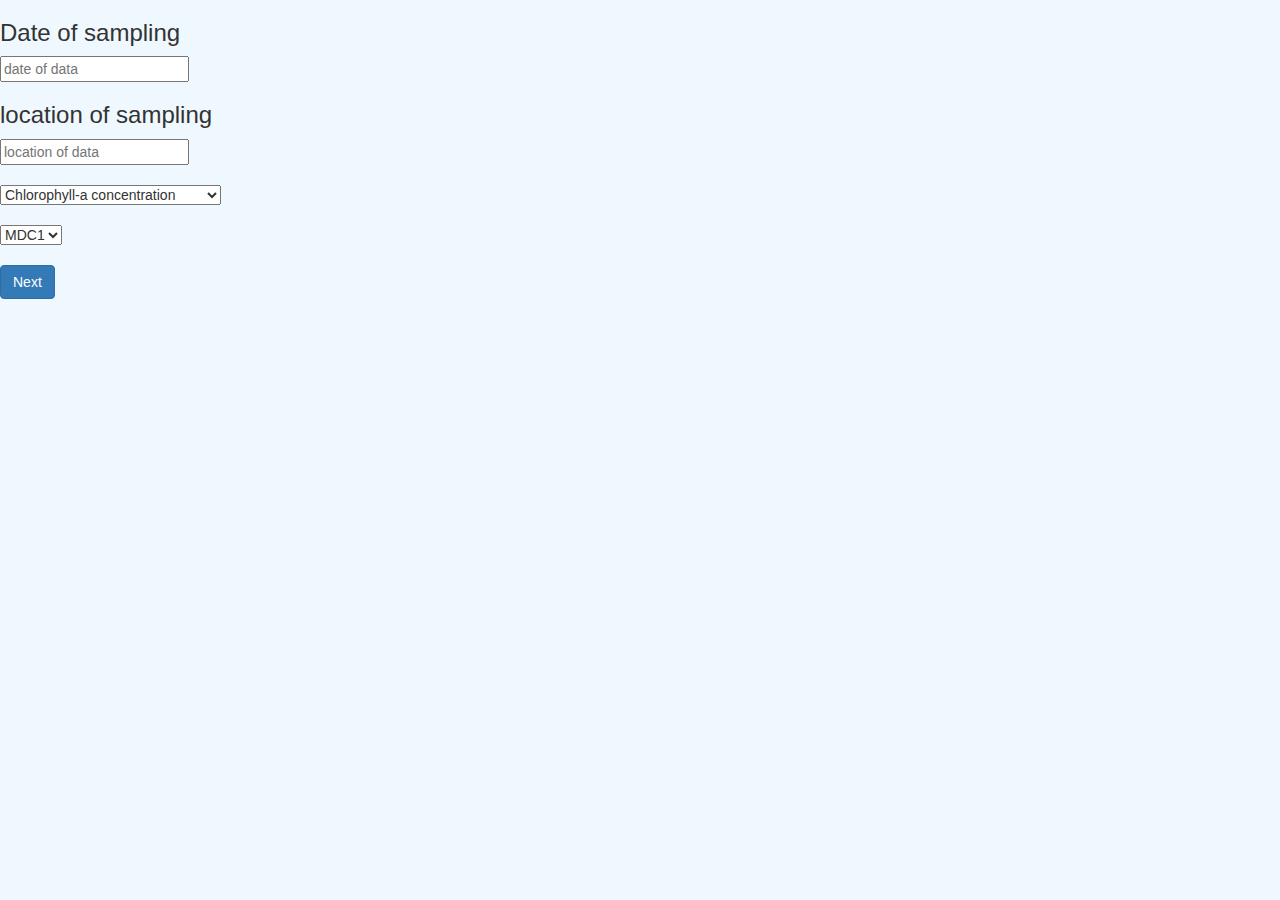
<file: index.html>
<!DOCTYPE html>
<html>

<head>
    <title>LOOKING AT THE BIG PICTURE</title>
    <link href="https://fonts.googleapis.com/css?family=Yeon+Sung&display=swap" rel="stylesheet">
    <meta name="viewport" content="width=device-width, initial-scale=1">
    <link rel="stylesheet" href="https://maxcdn.bootstrapcdn.com/bootstrap/3.4.0/css/bootstrap.min.css">
    <script src="https://ajax.googleapis.com/ajax/libs/jquery/3.4.1/jquery.min.js"></script>
    <script src="https://maxcdn.bootstrapcdn.com/bootstrap/3.4.0/js/bootstrap.min.js"></script>
    <link rel="stylesheet" type="text/css" href="style.css">
    <script src="main.js"></script>
</head>

<body>
    <h3>Date of sampling</h3>
    <input id="date" placeholder="date of data">
    <h3>location of sampling</h3>
    <input id="location" placeholder="location of data">
    <br>
    <br>
    <select name="category" id="category">
        <option value="Chlorophyll-a concentration">Chlorophyll-a concentration</option>
        <option value="Atmospheric NO2 concentration">Atmospheric NO2 concentration</option>
        <option value="Atmospheric CO2 concentration">Atmospheric CO2 concentration</option>
        <option value="Turbidity">Turbidity</option>
        <option value="Agriculture">Agriculture</option>
    </select>
    <br>
    <br>
    <select name="Device" id="device">
        <option value="MDC1">MDC1</option>
        <option value="MDC2">MDC2</option>
        <option value="MDC3">MDC3</option>
        <option value="MDC4">MDC4</option>
    </select>
    <br>
    <br>
    <button id="next" class="btn btn-primary" onclick="next();">Next</button>
</body>

</html>
</file>
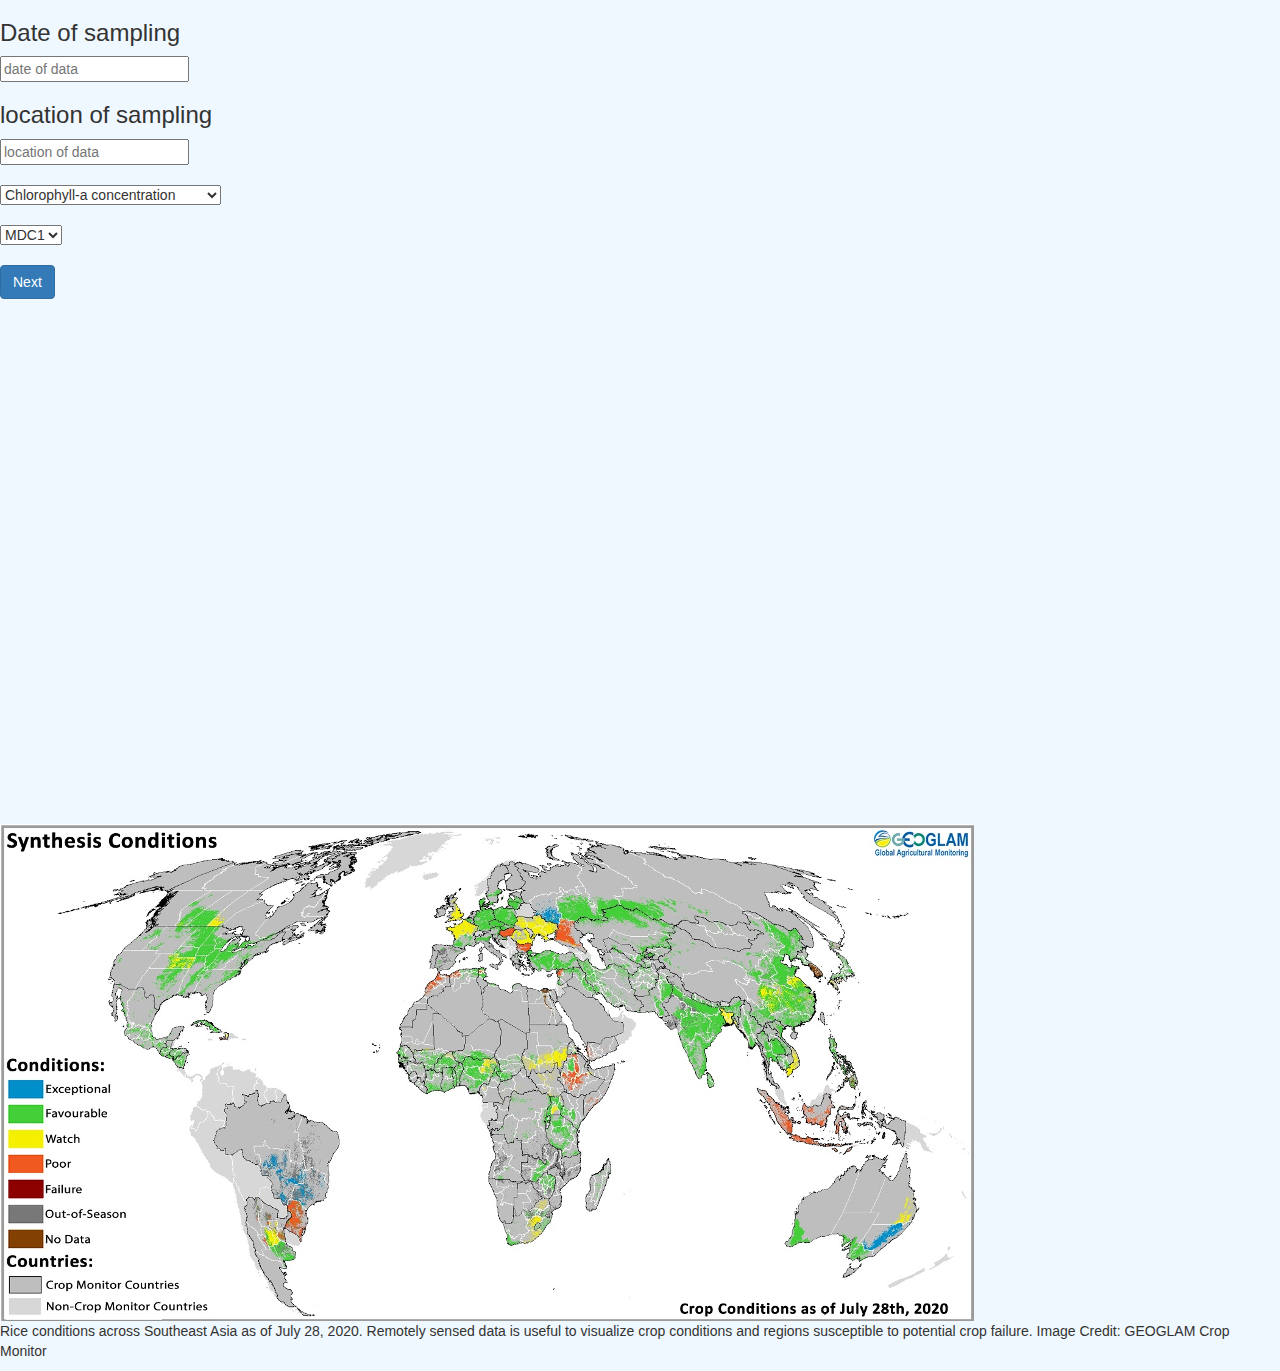
<file: Agriculture.html>
<!DOCTYPE html>
<html>

<head>
    <title>LOOKING AT THE BIG PICTURE</title>
    <link href="https://fonts.googleapis.com/css?family=Yeon+Sung&display=swap" rel="stylesheet">
    <meta name="viewport" content="width=device-width, initial-scale=1">
    <link rel="stylesheet" href="https://maxcdn.bootstrapcdn.com/bootstrap/3.4.0/css/bootstrap.min.css">
    <script src="https://ajax.googleapis.com/ajax/libs/jquery/3.4.1/jquery.min.js"></script>
    <script src="https://maxcdn.bootstrapcdn.com/bootstrap/3.4.0/js/bootstrap.min.js"></script>
    <link rel="stylesheet" type="text/css" href="style.css">
    <script src="main.js"></script>
</head>

<body>
    <h3>Date of sampling</h3>
    <input id="date" placeholder="date of data">
    <h3>location of sampling</h3>
    <input id="location" placeholder="location of data">
    <br>
    <br>
    <select name="category" id="category">
        <option value="Chlorophyll-a concentration">Chlorophyll-a concentration</option>
        <option value="Atmospheric NO2 concentration">Atmospheric NO2 concentration</option>
        <option value="Atmospheric CO2 concentration">Atmospheric CO2 concentration</option>
        <option value="Turbidity">Turbidity</option>
        <option value="Agriculture">Agriculture</option>
    </select>
    <br>
    <br>
    <select name="Device" id="device">
        <option value="MDC1">MDC1</option>
        <option value="MDC2">MDC2</option>
        <option value="MDC3">MDC3</option>
        <option value="MDC4">MDC4</option>
    </select>
    <br>
    <br>
    <button id="next" class="btn btn-primary" onclick="next();">Next</button>
    <br>
    <br>
<iframe class="item" src="https://eodashboard.org/iframe?poi=W6-N6" width="800px" height="500px" frameBorder="0" scroll="no" style="overflow:hidden"></iframe>
    <img src="N6-Fig-1.png">
    <p>Rice conditions across Southeast Asia as of July 28, 2020. Remotely sensed data is useful to visualize crop conditions and regions susceptible to potential crop failure. Image Credit: GEOGLAM Crop Monitor</p>
</body>

</html>
</file>
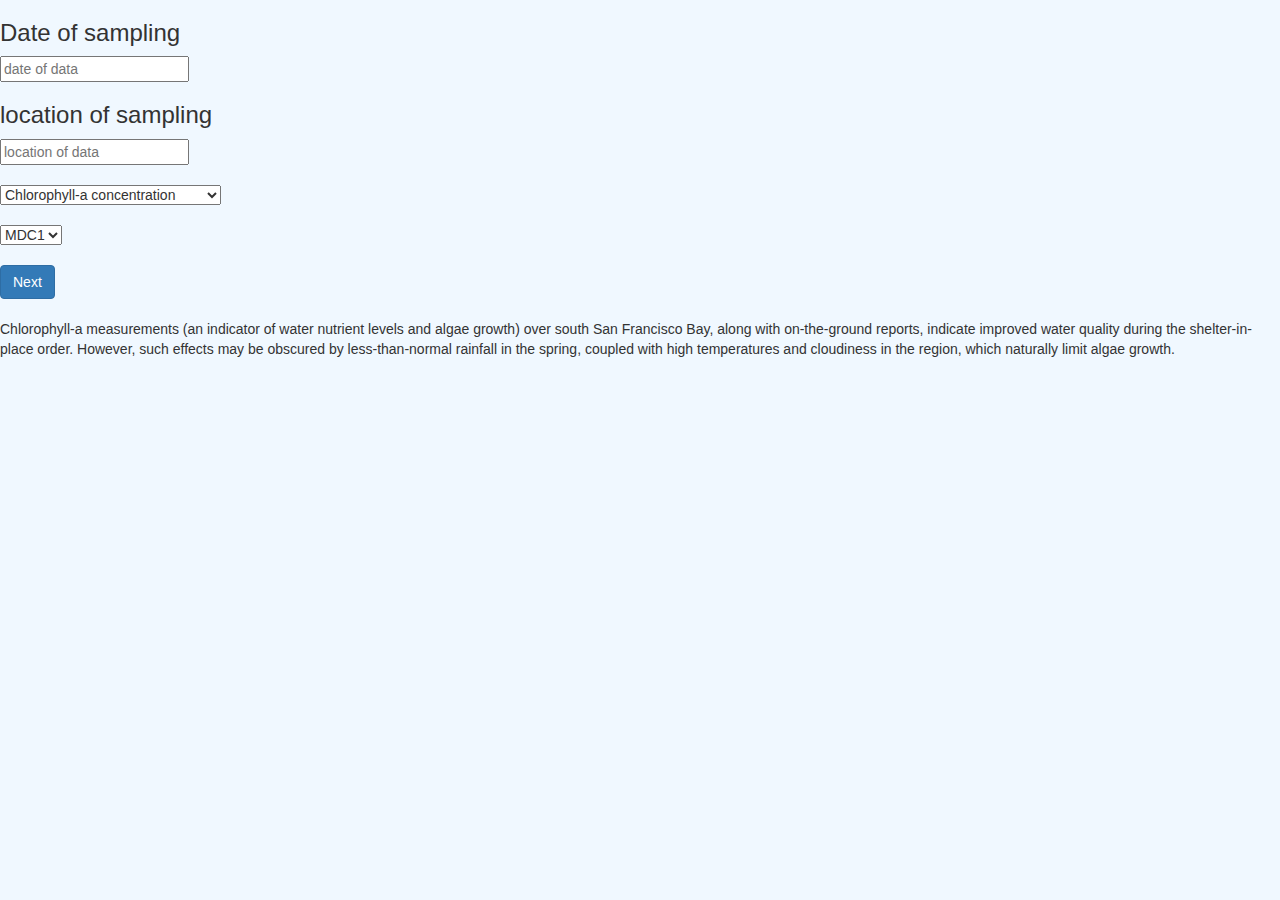
<file: C-a.html>
<!DOCTYPE html>
<html>

<head>
    <title>LOOKING AT THE BIG PICTURE</title>
    <link href="https://fonts.googleapis.com/css?family=Yeon+Sung&display=swap" rel="stylesheet">
    <meta name="viewport" content="width=device-width, initial-scale=1">
    <link rel="stylesheet" href="https://maxcdn.bootstrapcdn.com/bootstrap/3.4.0/css/bootstrap.min.css">
    <script src="https://ajax.googleapis.com/ajax/libs/jquery/3.4.1/jquery.min.js"></script>
    <script src="https://maxcdn.bootstrapcdn.com/bootstrap/3.4.0/js/bootstrap.min.js"></script>
    <link rel="stylesheet" type="text/css" href="style.css">
    <script src="main.js"></script>
</head>

<body>
    <h3>Date of sampling</h3>
    <input id="date" placeholder="date of data">
    <h3>location of sampling</h3>
    <input id="location" placeholder="location of data">
    <br>
    <br>
    <select name="category" id="category">
        <option value="Chlorophyll-a concentration">Chlorophyll-a concentration</option>
        <option value="Atmospheric NO2 concentration">Atmospheric NO2 concentration</option>
        <option value="Atmospheric CO2 concentration">Atmospheric CO2 concentration</option>
        <option value="Turbidity">Turbidity</option>
        <option value="Agriculture">Agriculture</option>
    </select>
    <br>
    <br>
    <select name="Device" id="device">
        <option value="MDC1">MDC1</option>
        <option value="MDC2">MDC2</option>
        <option value="MDC3">MDC3</option>
        <option value="MDC4">MDC4</option>
    </select>
    <br>
    <br>
    <button id="next" class="btn btn-primary" onclick="next();">Next</button>
    <br>
    <br>
    <p>Chlorophyll-a measurements (an indicator of water nutrient levels and algae growth) over south San Francisco Bay, along with on-the-ground reports, indicate improved water quality during the shelter-in-place order. However, such effects may be obscured by less-than-normal rainfall in the spring, coupled with high temperatures and cloudiness in the region, which naturally limit algae growth.
</p>
</body>

</html>
</file>
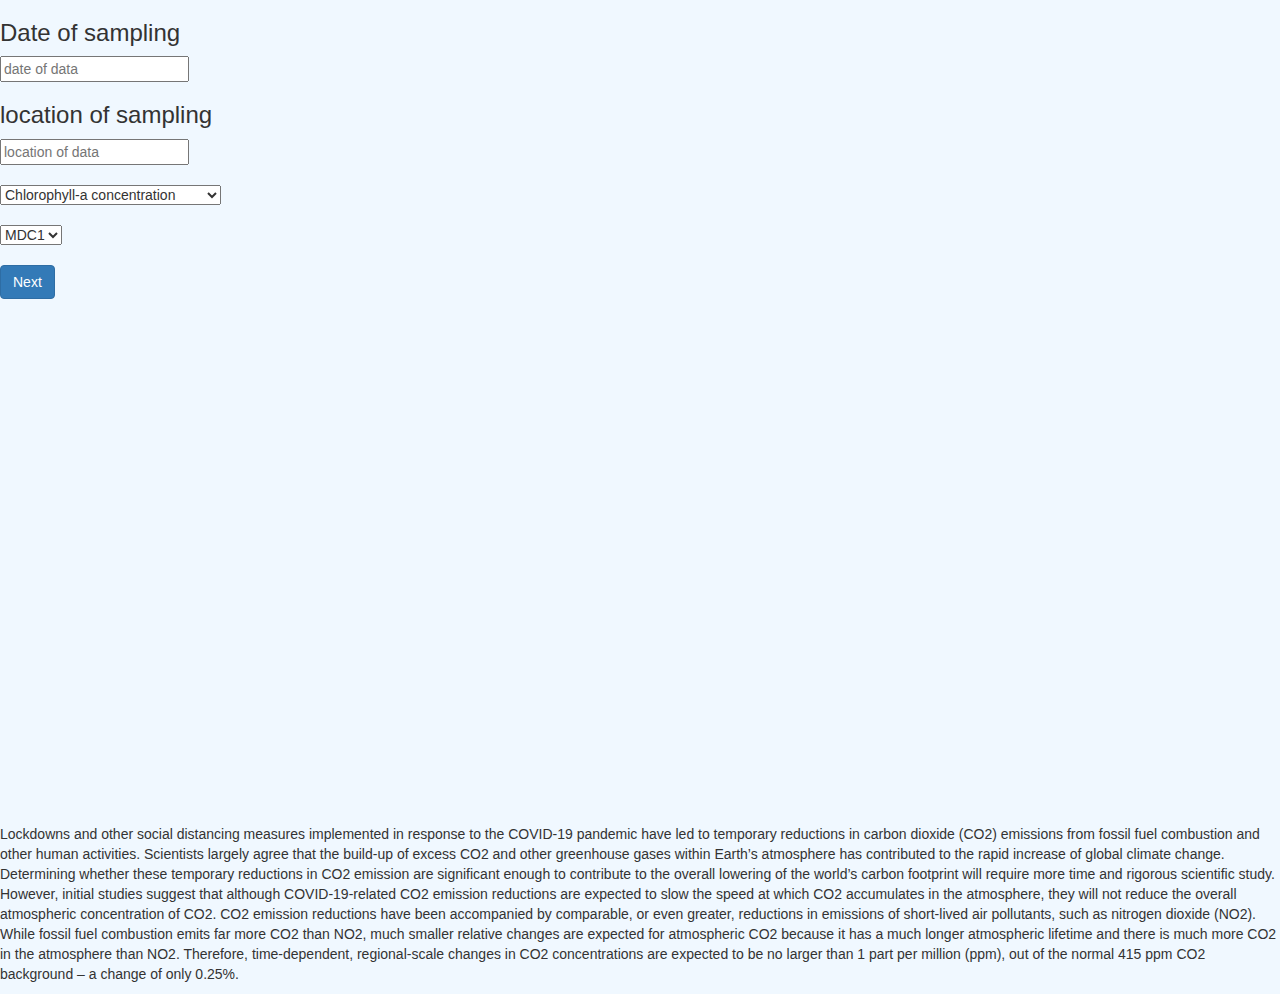
<file: CO2.html>
<!DOCTYPE html>
<html>

<head>
    <title>LOOKING AT THE BIG PICTURE</title>
    <link href="https://fonts.googleapis.com/css?family=Yeon+Sung&display=swap" rel="stylesheet">
    <meta name="viewport" content="width=device-width, initial-scale=1">
    <link rel="stylesheet" href="https://maxcdn.bootstrapcdn.com/bootstrap/3.4.0/css/bootstrap.min.css">
    <script src="https://ajax.googleapis.com/ajax/libs/jquery/3.4.1/jquery.min.js"></script>
    <script src="https://maxcdn.bootstrapcdn.com/bootstrap/3.4.0/js/bootstrap.min.js"></script>
    <link rel="stylesheet" type="text/css" href="style.css">
    <script src="main.js"></script>
</head>

<body>
    <h3>Date of sampling</h3>
    <input id="date" placeholder="date of data">
    <h3>location of sampling</h3>
    <input id="location" placeholder="location of data">
    <br>
    <br>
    <select name="category" id="category">
        <option value="Chlorophyll-a concentration">Chlorophyll-a concentration</option>
        <option value="Atmospheric NO2 concentration">Atmospheric NO2 concentration</option>
        <option value="Atmospheric CO2 concentration">Atmospheric CO2 concentration</option>
        <option value="Turbidity">Turbidity</option>
        <option value="Agriculture">Agriculture</option>
    </select>
    <br>
    <br>
    <select name="Device" id="device">
        <option value="MDC1">MDC1</option>
        <option value="MDC2">MDC2</option>
        <option value="MDC3">MDC3</option>
        <option value="MDC4">MDC4</option>
    </select>
    <br>
    <br>
    <button id="next" class="btn btn-primary" onclick="next();">Next</button>
    <br>
    <br>
    <iframe class="item" src="https://eodashboard.org/iframe?poi=W5-N2" width="800px" height="500px" frameBorder="0" scroll="no" style="overflow:hidden"></iframe>
    <p>Lockdowns and other social distancing measures implemented in response to the COVID-19 pandemic have led to temporary reductions in carbon dioxide (CO2) emissions from fossil fuel combustion and other human activities.

Scientists largely agree that the build-up of excess CO2 and other greenhouse gases within Earth’s atmosphere has contributed to the rapid increase of global climate change. Determining whether these temporary reductions in CO2 emission are significant enough to contribute to the overall lowering of the world’s carbon footprint will require more time and rigorous scientific study.

However, initial studies suggest that although COVID-19-related CO2 emission reductions are expected to slow the speed at which CO2 accumulates in the atmosphere, they will not reduce the overall atmospheric concentration of CO2.

CO2 emission reductions have been accompanied by comparable, or even greater, reductions in emissions of short-lived air pollutants, such as nitrogen dioxide (NO2). While fossil fuel combustion emits far more CO2 than NO2, much smaller relative changes are expected for atmospheric CO2 because it has a much longer atmospheric lifetime and there is much more CO2 in the atmosphere than NO2. Therefore, time-dependent, regional-scale changes in CO2 concentrations are expected to be no larger than 1 part per million (ppm), out of the normal 415 ppm CO2 background – a change of only 0.25%.</p>
</body>

</html>
</file>
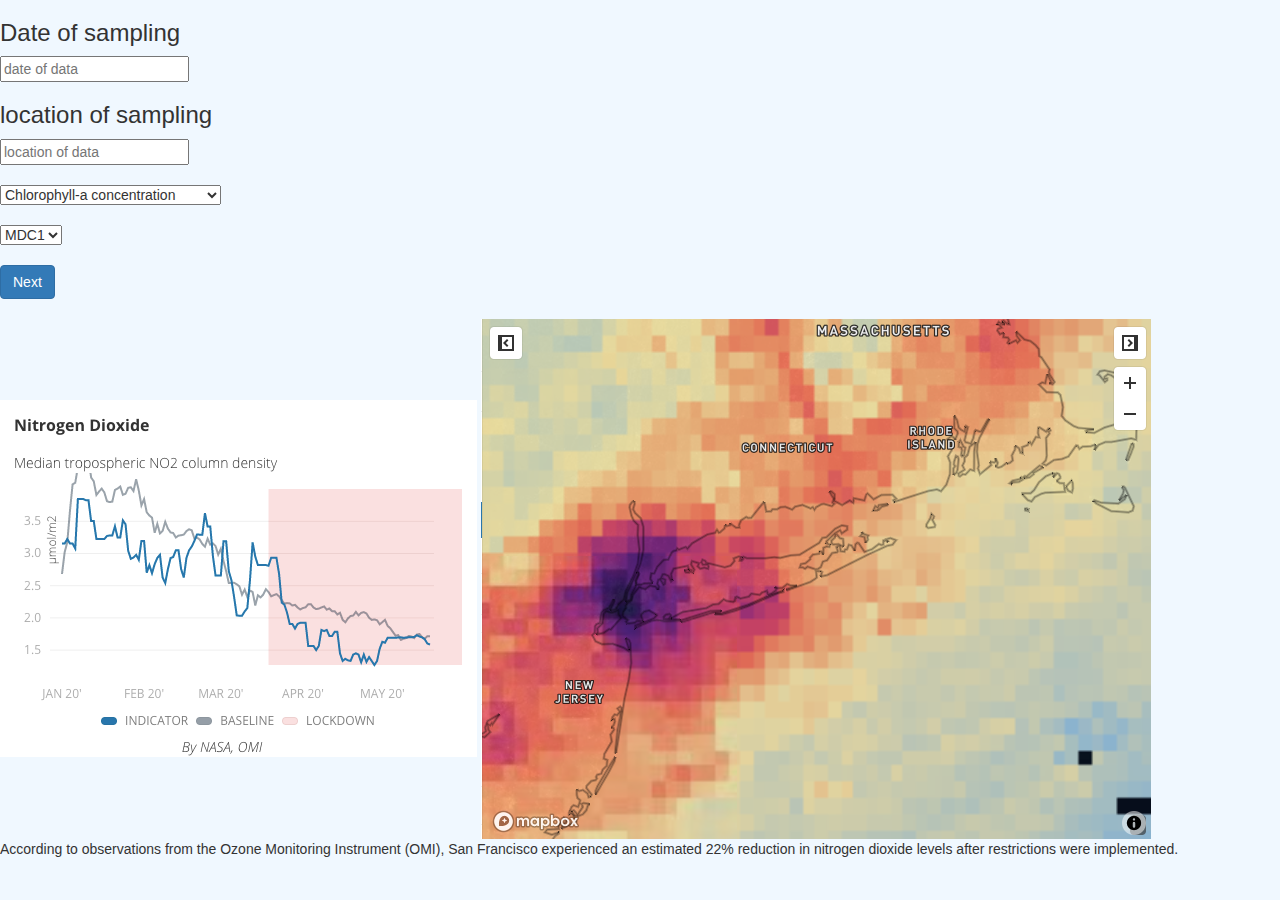
<file: NO2.html>
<!DOCTYPE html>
<html>

<head>
    <title>LOOKING AT THE BIG PICTURE</title>
    <link href="https://fonts.googleapis.com/css?family=Yeon+Sung&display=swap" rel="stylesheet">
    <meta name="viewport" content="width=device-width, initial-scale=1">
    <link rel="stylesheet" href="https://maxcdn.bootstrapcdn.com/bootstrap/3.4.0/css/bootstrap.min.css">
    <script src="https://ajax.googleapis.com/ajax/libs/jquery/3.4.1/jquery.min.js"></script>
    <script src="https://maxcdn.bootstrapcdn.com/bootstrap/3.4.0/js/bootstrap.min.js"></script>
    <link rel="stylesheet" type="text/css" href="style.css">
    <script src="main.js"></script>
</head>

<body>
    <h3>Date of sampling</h3>
    <input id="date" placeholder="date of data">
    <h3>location of sampling</h3>
    <input id="location" placeholder="location of data">
    <br>
    <br>
    <select name="category" id="category">
        <option value="Chlorophyll-a concentration">Chlorophyll-a concentration</option>
        <option value="Atmospheric NO2 concentration">Atmospheric NO2 concentration</option>
        <option value="Atmospheric CO2 concentration">Atmospheric CO2 concentration</option>
        <option value="Turbidity">Turbidity</option>
        <option value="Agriculture">Agriculture</option>
    </select>
    <br>
    <br>
    <select name="Device" id="device">
        <option value="MDC1">MDC1</option>
        <option value="MDC2">MDC2</option>
        <option value="MDC3">MDC3</option>
        <option value="MDC4">MDC4</option>
    </select>
    <br>
    <br>
    <button id="next" class="btn btn-primary" onclick="next();">Next</button>
    <br>
    <br>
    <img src="Screenshot%202021-06-28%20at%2011.34.14%20PM.png">
    <img src="Screenshot%202021-06-29%20at%2011.55.47%20AM.png">
    <p>According to observations from the Ozone Monitoring Instrument (OMI), San Francisco experienced an estimated 22% reduction in nitrogen dioxide levels after restrictions were implemented.</p>
</body>

</html>
</file>
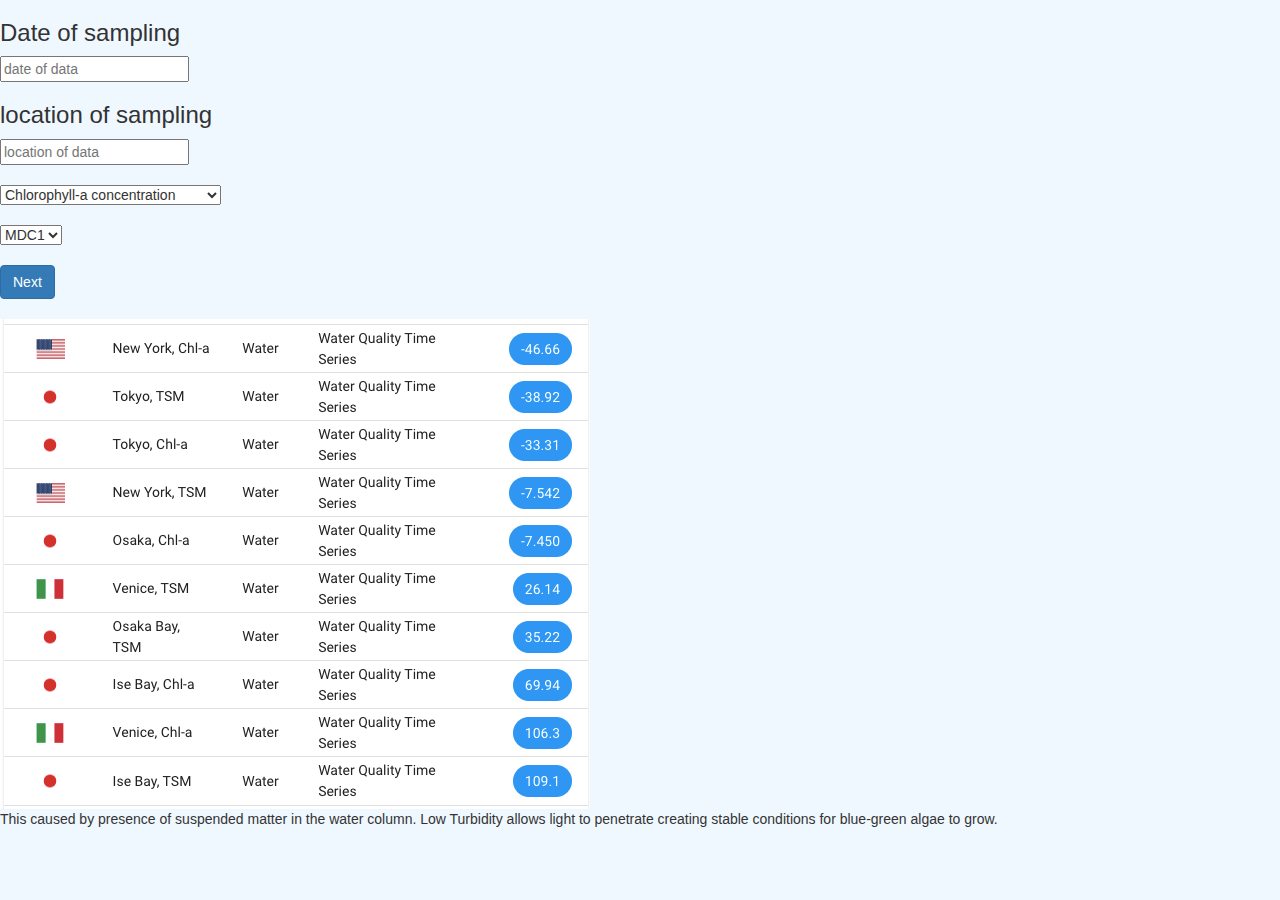
<file: Turbidity.html>
<!DOCTYPE html>
<html>

<head>
    <title>LOOKING AT THE BIG PICTURE</title>
    <link href="https://fonts.googleapis.com/css?family=Yeon+Sung&display=swap" rel="stylesheet">
    <meta name="viewport" content="width=device-width, initial-scale=1">
    <link rel="stylesheet" href="https://maxcdn.bootstrapcdn.com/bootstrap/3.4.0/css/bootstrap.min.css">
    <script src="https://ajax.googleapis.com/ajax/libs/jquery/3.4.1/jquery.min.js"></script>
    <script src="https://maxcdn.bootstrapcdn.com/bootstrap/3.4.0/js/bootstrap.min.js"></script>
    <link rel="stylesheet" type="text/css" href="style.css">
    <script src="main.js"></script>
</head>

<body>
    <h3>Date of sampling</h3>
    <input id="date" placeholder="date of data">
    <h3>location of sampling</h3>
    <input id="location" placeholder="location of data">
    <br>
    <br>
    <select name="category" id="category">
        <option value="Chlorophyll-a concentration">Chlorophyll-a concentration</option>
        <option value="Atmospheric NO2 concentration">Atmospheric NO2 concentration</option>
        <option value="Atmospheric CO2 concentration">Atmospheric CO2 concentration</option>
        <option value="Turbidity">Turbidity</option>
        <option value="Agriculture">Agriculture</option>
    </select>
    <br>
    <br>
    <select name="Device" id="device">
        <option value="MDC1">MDC1</option>
        <option value="MDC2">MDC2</option>
        <option value="MDC3">MDC3</option>
        <option value="MDC4">MDC4</option>
    </select>
    <br>
    <br>
    <button id="next" class="btn btn-primary" onclick="next();">Next</button>
    <br>
    <br>
    <img src="Screenshot%202021-06-29%20at%2011.53.38%20AM.png">
    <p>This caused by presence of suspended matter in the water column. Low Turbidity allows light to penetrate creating stable conditions for blue-green algae to grow.</p>
</body>

</html>
</file>
<file: style.css>
body{
    background-color: aliceblue;
}
#logout
{
	font-size: 10px; float: right;
}
</file>
